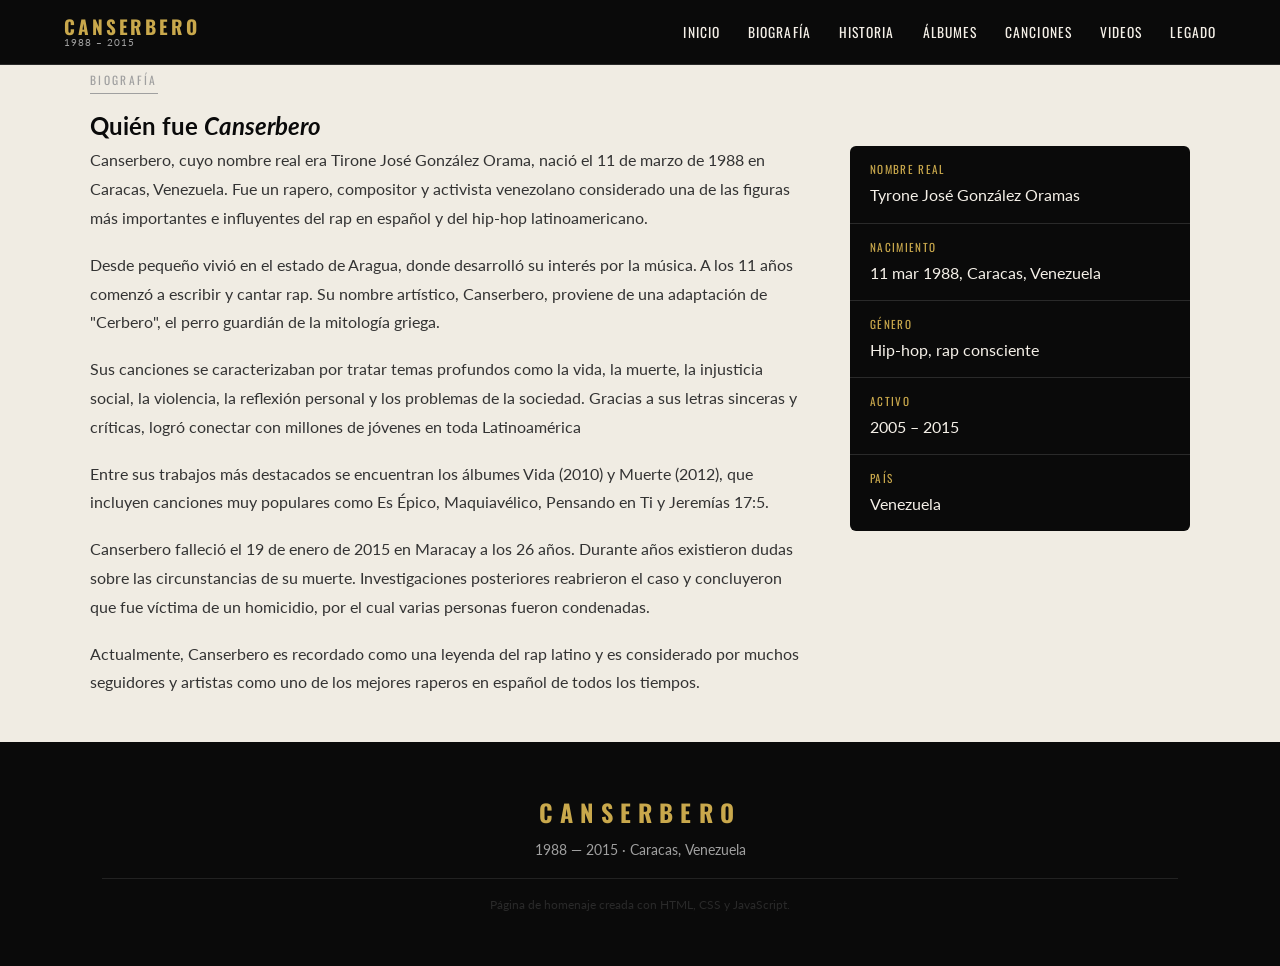
<file: biografia.html>
<!DOCTYPE html>
<html lang="en">

<head>
    <meta charset="UTF-8">
    <meta name="viewport" content="width=device-width, initial-scale=1.0">
    <title>Canserbero — Rap Eterno</title>
    <link rel="preconnect" href="https://fonts.googleapis.com">
    <link
        href="https://fonts.googleapis.com/css2?family=Oswald:wght@300;400;600;700&family=Lato:wght@300;400;700&display=swap"
        rel="stylesheet">
    <link rel="stylesheet" href="Style.css">
    <link rel="icon" href="https://i1.sndcdn.com/artworks-000104648677-rfxlzx-t1080x1080.jpg" type="image/png">
</head>

<body>
    <nav id="navbar">
        <div class="nav-logo">
            <span class="logo-principal">CANSERBERO</span>
            <span class="logo-sub">1988 – 2015</span>
        </div>
        <!-- Botón hamburguesa para móvil -->
        <button class="hamburguesa" id="hamburguesa" aria-label="Abrir menú">
            <span></span><span></span><span></span>
        </button>
        <ul class="nav-links" id="nav-links">
            <li><a href="index.html">Inicio</a></li>
            <li><a href="biografia.html">Biografía</a></li>
            <li><a href="Historia.html">Historia</a></li>
            <li><a href="Albumes.html">Álbumes</a></li>
            <li><a href="Canciones.html">Canciones</a></li>
            <li><a href="Videos.html">Videos</a></li>
            <li><a href="Legado.html">Legado</a></li>
        </ul>
    </nav>

    <div class="seccion-inner">
        <span class="etiqueta">Biografía</span>
        <h2>Quién fue <em>Canserbero</em></h2>
        <div class="bio-grid">
            <div class="bio-texto">
                <p>
                    Canserbero, cuyo nombre real era Tirone José González Orama, nació el 11 de marzo de 1988 en
                    Caracas, Venezuela. Fue un rapero, compositor y activista venezolano considerado una de las figuras
                    más importantes e influyentes del rap en español y del hip-hop latinoamericano.
                </p>
                <p>
                    Desde pequeño vivió en el estado de Aragua, donde desarrolló su interés por la música. A los 11 años
                    comenzó a escribir y cantar rap. Su nombre artístico, Canserbero, proviene de una adaptación de
                    "Cerbero", el perro guardián de la mitología griega.
                </p>
                <p>
                    Sus canciones se caracterizaban por tratar temas profundos como la vida, la muerte, la injusticia
                    social, la violencia, la reflexión personal y los problemas de la sociedad. Gracias a sus letras
                    sinceras y críticas, logró conectar con millones de jóvenes en toda Latinoamérica
                </p>
                <p>
                    Entre sus trabajos más destacados se encuentran los álbumes Vida (2010) y Muerte (2012), que
                    incluyen canciones muy populares como Es Épico, Maquiavélico, Pensando en Ti y Jeremías 17:5.
                </p>
                <p>
                    Canserbero falleció el 19 de enero de 2015 en Maracay a los 26 años. Durante años existieron dudas
                    sobre las circunstancias de su muerte. Investigaciones posteriores reabrieron el caso y concluyeron
                    que fue víctima de un homicidio, por el cual varias personas fueron condenadas.
                </p>
                <p>
                    Actualmente, Canserbero es recordado como una leyenda del rap latino y es considerado por muchos
                    seguidores y artistas como uno de los mejores raperos en español de todos los tiempos.
                </p>
            </div>
            <div class="bio-datos">
                <div class="dato"><span class="dato-label">Nombre real</span><span>Tyrone José González Oramas</span>
                </div>
                <div class="dato"><span class="dato-label">Nacimiento</span><span>11 mar 1988, Caracas, Venezuela</span>
                </div>
                <div class="dato"><span class="dato-label">Género</span><span>Hip-hop, rap consciente</span></div>
                <div class="dato"><span class="dato-label">Activo</span><span>2005 – 2015</span></div>
                <div class="dato"><span class="dato-label">País</span><span>Venezuela </span></div>
            </div>
        </div>
    </div>
    <br>


  <footer>
    <div class="footer-inner">
        <p class="footer-nombre">CANSERBERO</p>
        <p class="footer-sub">1988 — 2015 · Caracas, Venezuela</p>
        <p class="footer-nota">Página de homenaje creada con HTML, CSS y JavaScript.</p>
    </div>
  </footer>

  <script src="script.js"></script>
  
</body>
</html>
</file>
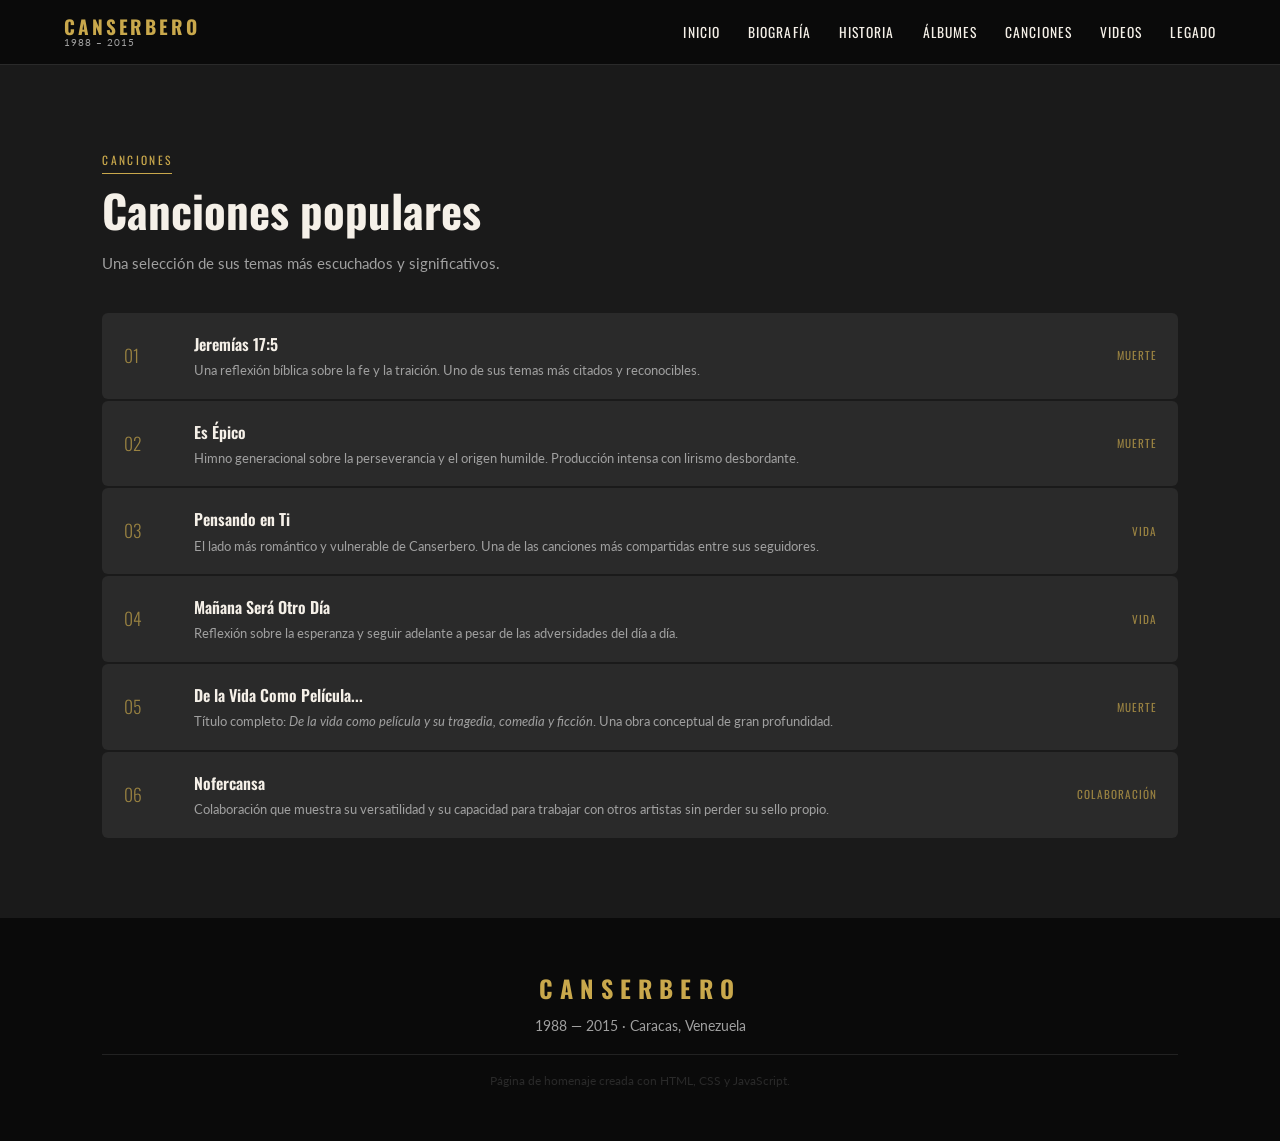
<file: Canciones.html>
<!DOCTYPE html>
<html lang="es">
<head>
    <meta charset="UTF-8">
    <meta name="viewport" content="width=device-width, initial-scale=1.0">
    <title>Canserbero — Rap Eterno</title>
    <!-- Google Fonts: Oswald para títulos, Lato para cuerpo -->
    <link rel="preconnect" href="https://fonts.googleapis.com">
    <link href="https://fonts.googleapis.com/css2?family=Oswald:wght@300;400;600;700&family=Lato:wght@300;400;700&display=swap" rel="stylesheet">
    <link rel="stylesheet" href="Style.css">
    <link rel="icon" href="https://i1.sndcdn.com/artworks-000104648677-rfxlzx-t1080x1080.jpg" type="image/png">
</head>
<body>

    <nav id="navbar">
        <div class="nav-logo">
            <span class="logo-principal">CANSERBERO</span>
            <span class="logo-sub">1988 – 2015</span>
        </div>
        <!-- Botón hamburguesa para móvil -->
        <button class="hamburguesa" id="hamburguesa" aria-label="Abrir menú">
            <span></span><span></span><span></span>
        </button>
        <ul class="nav-links" id="nav-links">
            <li><a href="index.html">Inicio</a></li>
            <li><a href="biografia.html">Biografía</a></li>
            <li><a href="Historia.html">Historia</a></li>
            <li><a href="Albumes.html">Álbumes</a></li>
            <li><a href="Canciones.html">Canciones</a></li>
            <li><a href="Videos.html">Videos</a></li>
            <li><a href="Legado.html">Legado</a></li>
        </ul>
    </nav>    

 

    <!-- ===== CANCIONES ===== -->
    <section id="canciones" class="seccion seccion-oscura">
        <div class="seccion-inner">
            <span class="etiqueta etiqueta-dorada">Canciones</span>
            <h2>Canciones populares</h2>
            <p class="seccion-desc">Una selección de sus temas más escuchados y significativos.</p>
            <div class="canciones-lista">
 
                <!-- Cada canción tiene número, nombre y descripción breve -->
                <div class="cancion">
                    <span class="can-num">01</span>
                    <div class="can-info">
                        <h3>Jeremías 17:5</h3>
                        <p>Una reflexión bíblica sobre la fe y la traición. Uno de sus temas más
                        citados y reconocibles.</p>
                    </div>
                    <span class="can-album">Muerte</span>
                </div>
 
                <div class="cancion">
                    <span class="can-num">02</span>
                    <div class="can-info">
                        <h3>Es Épico</h3>
                        <p>Himno generacional sobre la perseverancia y el origen humilde.
                        Producción intensa con lirismo desbordante.</p>
                    </div>
                    <span class="can-album">Muerte</span>
                </div>
 
                <div class="cancion">
                    <span class="can-num">03</span>
                    <div class="can-info">
                        <h3>Pensando en Ti</h3>
                        <p>El lado más romántico y vulnerable de Canserbero. Una de las canciones
                        más compartidas entre sus seguidores.</p>
                    </div>
                    <span class="can-album">Vida</span>
                </div>
 
                <div class="cancion">
                    <span class="can-num">04</span>
                    <div class="can-info">
                        <h3>Mañana Será Otro Día</h3>
                        <p>Reflexión sobre la esperanza y seguir adelante a pesar de las
                        adversidades del día a día.</p>
                    </div>
                    <span class="can-album">Vida</span>
                </div>
 
                <div class="cancion">
                    <span class="can-num">05</span>
                    <div class="can-info">
                        <h3>De la Vida Como Película...</h3>
                        <p>Título completo: <em>De la vida como película y su tragedia, comedia
                        y ficción</em>. Una obra conceptual de gran profundidad.</p>
                    </div>
                    <span class="can-album">Muerte</span>
                </div>
 
                <div class="cancion">
                    <span class="can-num">06</span>
                    <div class="can-info">
                        <h3>Nofercansa</h3>
                        <p>Colaboración que muestra su versatilidad y su capacidad para trabajar
                        con otros artistas sin perder su sello propio.</p>
                    </div>
                    <span class="can-album">Colaboración</span>
                </div>
 
            </div>
        </div>
    </section>
        <footer>
        <div class="footer-inner">
            <p class="footer-nombre">CANSERBERO</p>
            <p class="footer-sub">1988 — 2015 · Caracas, Venezuela</p>
            <p class="footer-nota">Página de homenaje creada con HTML, CSS y JavaScript.</p>
        </div>
    </footer>
    <script src="script.js"></script>
</body>   
</html>
</file>
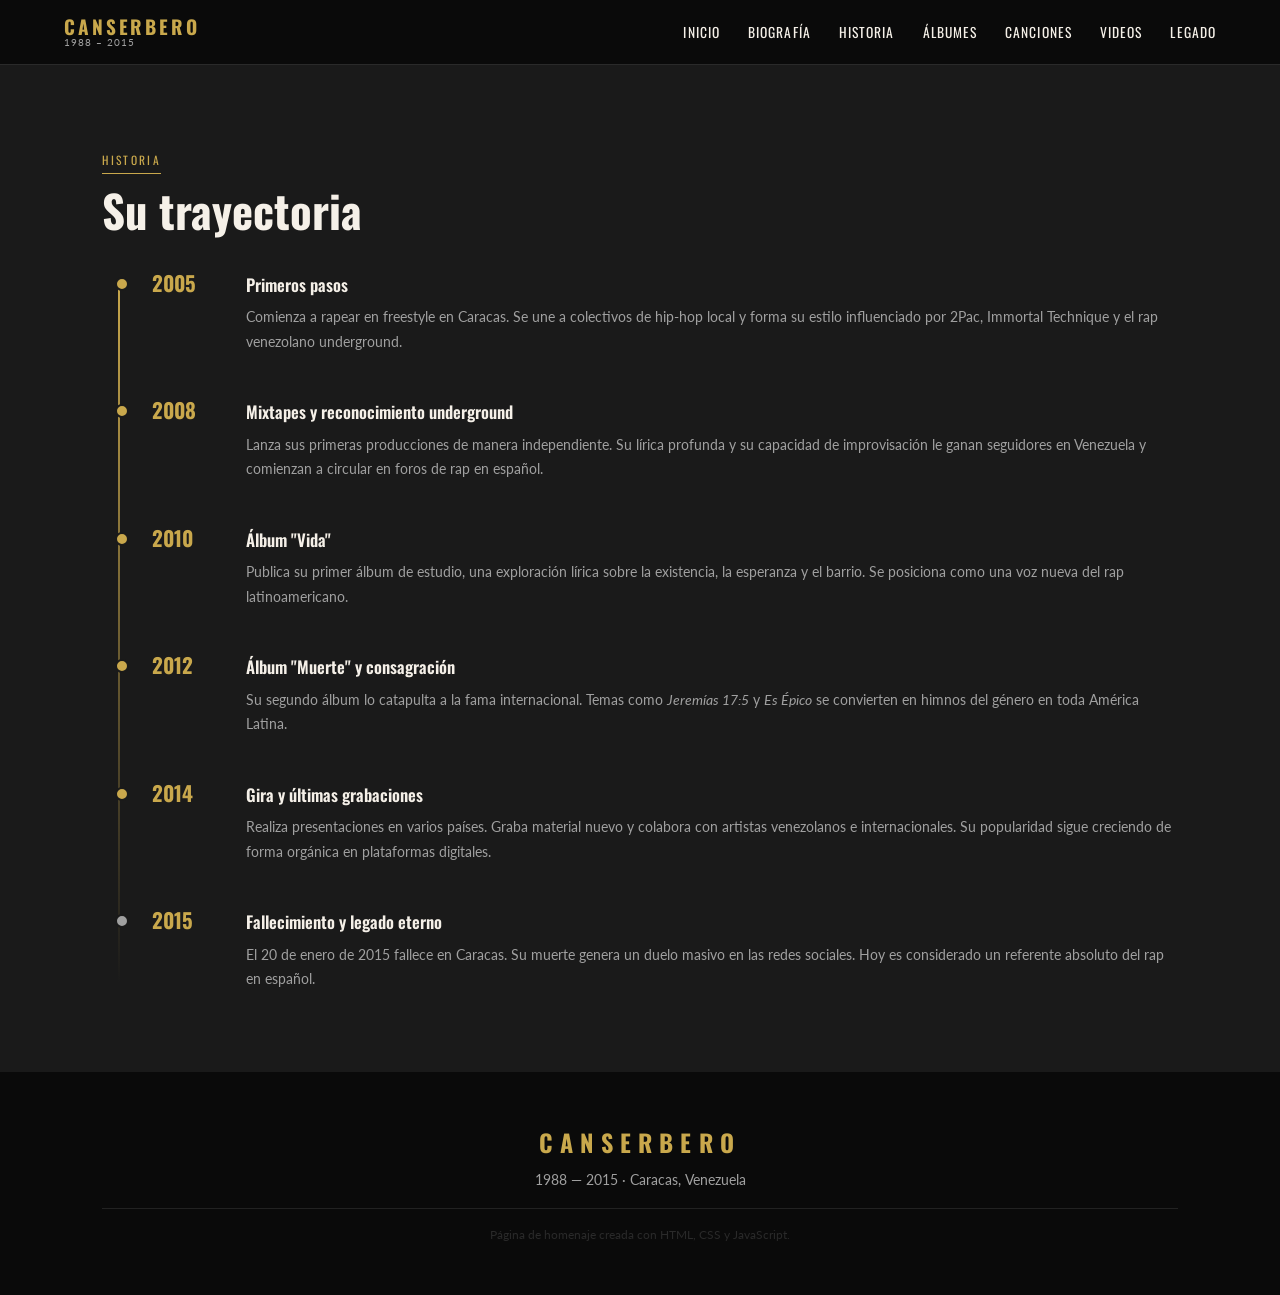
<file: Historia.html>
<!DOCTYPE html>
<html lang="es">
<head>
    <meta charset="UTF-8">
    <meta name="viewport" content="width=device-width, initial-scale=1.0">
    <title>Canserbero — Rap Eterno</title>
    <!-- Google Fonts: Oswald para títulos, Lato para cuerpo -->
    <link rel="preconnect" href="https://fonts.googleapis.com">
    <link href="https://fonts.googleapis.com/css2?family=Oswald:wght@300;400;600;700&family=Lato:wght@300;400;700&display=swap" rel="stylesheet">
    <link rel="stylesheet" href="Style.css">
    <link rel="icon" href="https://i1.sndcdn.com/artworks-000104648677-rfxlzx-t1080x1080.jpg" type="image/png">
</head>
<body>

    <nav id="navbar">
        <div class="nav-logo">
            <span class="logo-principal">CANSERBERO</span>
            <span class="logo-sub">1988 – 2015</span>
        </div>
        <!-- Botón hamburguesa para móvil -->
        <button class="hamburguesa" id="hamburguesa" aria-label="Abrir menú">
            <span></span><span></span><span></span>
        </button>
        <ul class="nav-links" id="nav-links">
            <li><a href="index.html">Inicio</a></li>
            <li><a href="biografia.html">Biografía</a></li>
            <li><a href="Historia.html">Historia</a></li>
            <li><a href="Albumes.html">Álbumes</a></li>
            <li><a href="Canciones.html">Canciones</a></li>
            <li><a href="Videos.html">Videos</a></li>
            <li><a href="Legado.html">Legado</a></li>
        </ul>
    </nav>
    <!-- ===== TIMELINE / HISTORIA ===== -->
    <section id="timeline" class="seccion seccion-oscura">
        <div class="seccion-inner">
            <span class="etiqueta etiqueta-dorada">Historia</span>
            <h2>Su trayectoria</h2>
            <div class="timeline">

                <div class="tl-item">
                    <div class="tl-año">2005</div>
                    <div class="tl-contenido">
                        <h3>Primeros pasos</h3>
                        <p>Comienza a rapear en freestyle en Caracas. Se une a colectivos de
                        hip-hop local y forma su estilo influenciado por 2Pac, Immortal Technique
                        y el rap venezolano underground.</p>
                    </div>
                </div>

                <div class="tl-item">
                    <div class="tl-año">2008</div>
                    <div class="tl-contenido">
                        <h3>Mixtapes y reconocimiento underground</h3>
                        <p>Lanza sus primeras producciones de manera independiente. Su lírica
                        profunda y su capacidad de improvisación le ganan seguidores en
                        Venezuela y comienzan a circular en foros de rap en español.</p>
                    </div>
                </div>

                <div class="tl-item">
                    <div class="tl-año">2010</div>
                    <div class="tl-contenido">
                        <h3>Álbum "Vida"</h3>
                        <p>Publica su primer álbum de estudio, una exploración lírica sobre
                        la existencia, la esperanza y el barrio. Se posiciona como una voz
                        nueva del rap latinoamericano.</p>
                    </div>
                </div>

                <div class="tl-item">
                    <div class="tl-año">2012</div>
                    <div class="tl-contenido">
                        <h3>Álbum "Muerte" y consagración</h3>
                        <p>Su segundo álbum lo catapulta a la fama internacional. Temas como
                        <em>Jeremías 17:5</em> y <em>Es Épico</em> se convierten en himnos del
                        género en toda América Latina.</p>
                    </div>
                </div>

                <div class="tl-item">
                    <div class="tl-año">2014</div>
                    <div class="tl-contenido">
                        <h3>Gira y últimas grabaciones</h3>
                        <p>Realiza presentaciones en varios países. Graba material nuevo y
                        colabora con artistas venezolanos e internacionales. Su popularidad
                        sigue creciendo de forma orgánica en plataformas digitales.</p>
                    </div>
                </div>

                <div class="tl-item tl-item--final">
                    <div class="tl-año">2015</div>
                    <div class="tl-contenido">
                        <h3>Fallecimiento y legado eterno</h3>
                        <p>El 20 de enero de 2015 fallece en Caracas. Su muerte genera un
                        duelo masivo en las redes sociales. Hoy es considerado un referente
                        absoluto del rap en español.</p>
                    </div>
                </div>

            </div>
        </div>
    </section>
    <footer>
        <div class="footer-inner">
            <p class="footer-nombre">CANSERBERO</p>
            <p class="footer-sub">1988 — 2015 · Caracas, Venezuela</p>
            <p class="footer-nota">Página de homenaje creada con HTML, CSS y JavaScript.</p>
        </div>
    </footer> 
    <script src="script.js"></script>
</body>
</html>
</file>
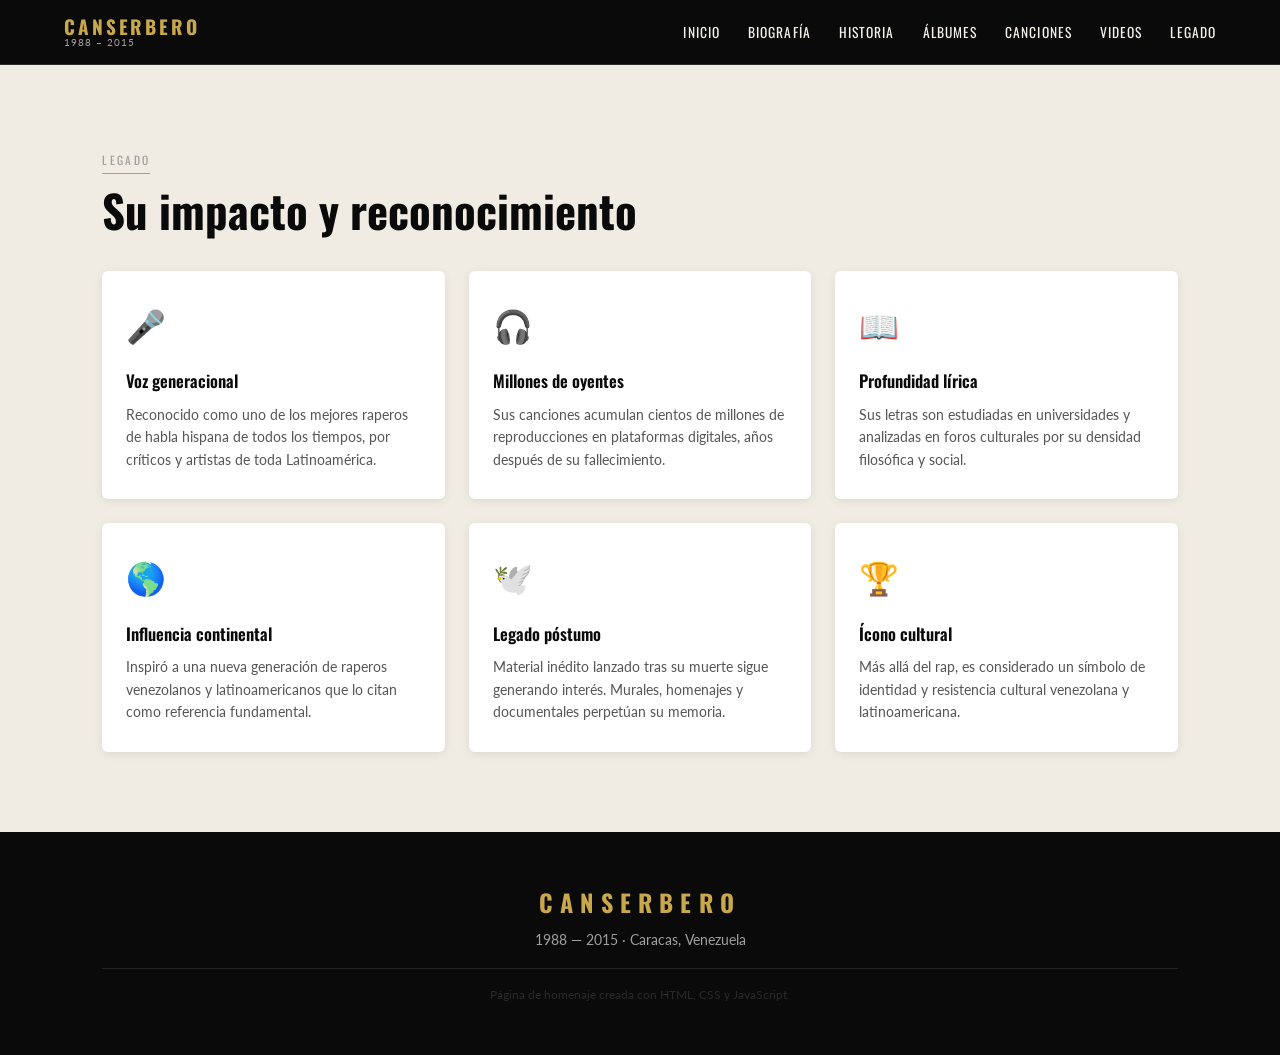
<file: Legado.html>
<!DOCTYPE html>
<html lang="en">
<head>
    <meta charset="UTF-8">
    <meta name="viewport" content="width=device-width, initial-scale=1.0">
    <title>Canserbero — Rap Eterno</title>
    <link rel="preconnect" href="https://fonts.googleapis.com">
    <link href="https://fonts.googleapis.com/css2?family=Oswald:wght@300;400;600;700&family=Lato:wght@300;400;700&display=swap" rel="stylesheet">
    <link rel="stylesheet" href="Style.css">
    <link rel="icon" href="https://i1.sndcdn.com/artworks-000104648677-rfxlzx-t1080x1080.jpg" type="image/png">
</head>
<body>
     <nav id="navbar">
        <div class="nav-logo">
            <span class="logo-principal">CANSERBERO</span>
            <span class="logo-sub">1988 – 2015</span>
        </div>
        <!-- Botón hamburguesa para móvil -->
        <button class="hamburguesa" id="hamburguesa" aria-label="Abrir menú">
            <span></span><span></span><span></span>
        </button>
        <ul class="nav-links" id="nav-links">
            <li><a href="index.html">Inicio</a></li>
            <li><a href="biografia.html">Biografía</a></li>
            <li><a href="Historia.html">Historia</a></li>
            <li><a href="Albumes.html">Álbumes</a></li>
            <li><a href="Canciones.html">Canciones</a></li>
            <li><a href="Videos.html">Videos</a></li>
            <li><a href="Legado.html">Legado</a></li>
        </ul>
    </nav>
        <!-- ===== LEGADO ===== -->
    <section id="legado" class="seccion seccion-clara">
        <div class="seccion-inner">
            <span class="etiqueta">Legado</span>
            <h2>Su impacto y reconocimiento</h2>
            <div class="logros-grid">

                <div class="logro-card">
                    <div class="logro-icono">🎤</div>
                    <h3>Voz generacional</h3>
                    <p>Reconocido como uno de los mejores raperos de habla hispana de todos
                    los tiempos, por críticos y artistas de toda Latinoamérica.</p>
                </div>

                <div class="logro-card">
                    <div class="logro-icono">🎧</div>
                    <h3>Millones de oyentes</h3>
                    <p>Sus canciones acumulan cientos de millones de reproducciones en
                    plataformas digitales, años después de su fallecimiento.</p>
                </div>

                <div class="logro-card">
                    <div class="logro-icono">📖</div>
                    <h3>Profundidad lírica</h3>
                    <p>Sus letras son estudiadas en universidades y analizadas en foros
                    culturales por su densidad filosófica y social.</p>
                </div>

                <div class="logro-card">
                    <div class="logro-icono">🌎</div>
                    <h3>Influencia continental</h3>
                    <p>Inspiró a una nueva generación de raperos venezolanos y
                    latinoamericanos que lo citan como referencia fundamental.</p>
                </div>

                <div class="logro-card">
                    <div class="logro-icono">🕊️</div>
                    <h3>Legado póstumo</h3>
                    <p>Material inédito lanzado tras su muerte sigue generando interés.
                    Murales, homenajes y documentales perpetúan su memoria.</p>
                </div>

                <div class="logro-card">
                    <div class="logro-icono">🏆</div>
                    <h3>Ícono cultural</h3>
                    <p>Más allá del rap, es considerado un símbolo de identidad y resistencia
                    cultural venezolana y latinoamericana.</p>
                </div>

            </div>
        </div>
    </section>

    <footer>
        <div class="footer-inner">
            <p class="footer-nombre">CANSERBERO</p>
            <p class="footer-sub">1988 — 2015 · Caracas, Venezuela</p>
            <p class="footer-nota">Página de homenaje creada con HTML, CSS y JavaScript.</p>
        </div>
    </footer>   
    <script src="script.js"></script>
    
</body>
</html>
</file>
<file: Style.css>
:root {
    --negro:      #0a0a0a;
    --humo:       #1a1a1a;
    --humo-medio: #2a2a2a;
    --dorado:     #c9a84c;
    --dorado-clr: #e8c96a;
    --gris-texto: #a0a0a0;
    --blanco-roto:#f5f0e8;
    --claro:      #f0ece3;

    --fuente-titulo: 'Oswald', sans-serif;
    --fuente-cuerpo: 'Lato', sans-serif;

    --nav-alto: 65px;
    --radio:    6px;
    --sombra:   0 4px 20px rgba(0,0,0,.35);
}

* { margin: 0; padding: 0; box-sizing: border-box; }

html { scroll-behavior: smooth; }

body {
    font-family: var(--fuente-cuerpo);
    background: var(--claro);
    color: var(--negro);
    line-height: 1.7;
}

#navbar {
    position: sticky;
    top: 0;
    z-index: 100;
    background: var(--negro);
    display: flex;
    align-items: center;
    justify-content: space-between;
    padding: 0 5%;
    height: var(--nav-alto);
    border-bottom: 1px solid var(--humo-medio);
}

.nav-logo {
    display: flex;
    flex-direction: column;
    line-height: 1.1;
}

.logo-principal {
    font-family: var(--fuente-titulo);
    font-weight: 700;
    font-size: 1.2rem;
    letter-spacing: .15em;
    color: var(--dorado);
}

.logo-sub {
    font-size: .65rem;
    color: var(--gris-texto);
    letter-spacing: .1em;
}

.nav-links {
    list-style: none;
    display: flex;
    gap: 28px;
}

.nav-links a {
    font-family: var(--fuente-titulo);
    font-size: .85rem;
    font-weight: 400;
    letter-spacing: .08em;
    color: var(--blanco-roto);
    text-decoration: none;
    text-transform: uppercase;
    transition: color .2s;
}

.nav-links a:hover { color: var(--dorado); }

.hamburguesa {
    display: none;
    flex-direction: column;
    gap: 5px;
    background: none;
    border: none;
    cursor: pointer;
    padding: 4px;
}

.hamburguesa span {
    display: block;
    width: 24px;
    height: 2px;
    background: var(--blanco-roto);
    transition: transform .3s, opacity .3s;
}

/* ============================================
   HERO
   ============================================ */
.hero {
    background: var(--negro);
    color: var(--blanco-roto);
    min-height: calc(100vh - var(--nav-alto));
    display: flex;
    align-items: center;
    justify-content: space-between;
    gap: 40px;
    padding: 80px 8%;
    position: relative;
}

/* Línea dorada animada — elemento firma del diseño */
.hero-linea {
    left: 0;
    top: 0;
    width: 4px;
    height: 0;
    background: linear-gradient(to bottom, var(--dorado), transparent);
    animation: linea-crecer 1.4s ease forwards .3s;
}


.hero-contenido {
    flex: 1;
    max-width: 540px;
    animation: fade-up .9s ease forwards;
    opacity: 0;
    transform: translateY(30px);
}

@keyframes fade-up {
    to { opacity: 1; transform: translateY(0); }
}

.hero-eyebrow {
    font-family: var(--fuente-titulo);
    font-weight: 300;
    letter-spacing: .2em;
    font-size: .8rem;
    color: var(--dorado);
    text-transform: uppercase;
    margin-bottom: 12px;
}

.hero-titulo {
    font-family: var(--fuente-titulo);
    font-size: clamp(3.5rem, 8vw, 6.5rem);
    font-weight: 700;
    letter-spacing: .05em;
    line-height: 1;
    color: var(--blanco-roto);
    margin-bottom: 18px;
}

.hero-subtitulo {
    font-size: 1.1rem;
    color: var(--gris-texto);
    font-weight: 300;
    margin-bottom: 24px;
}

.hero-fechas {
    display: flex;
    align-items: center;
    gap: 12px;
    font-family: var(--fuente-titulo);
    font-size: .85rem;
    letter-spacing: .1em;
    color: var(--dorado);
    margin-bottom: 36px;
}

.guion { color: var(--humo-medio); }

.btn-hero {
    display: inline-block;
    padding: 14px 32px;
    background: var(--dorado);
    color: var(--negro);
    font-family: var(--fuente-titulo);
    font-weight: 600;
    font-size: .9rem;
    letter-spacing: .1em;
    text-transform: uppercase;
    text-decoration: none;
    border-radius: var(--radio);
    transition: background .2s, color .2s;
}

.btn-hero:hover { background: var(--dorado-clr); }

.hero-imagen-wrap {
    flex: 0 0 auto;
    animation: fade-up .9s ease forwards .25s;
    opacity: 0;
    transform: translateY(30px);
}

.hero-img {
    width: clamp(220px, 30vw, 380px);
    border-radius: 4px;
    object-fit: cover;
    box-shadow: var(--sombra);
    border-left: 3px solid var(--dorado);
}

/*SECCIONES — ESTRUCTURA COMÚN*/
.seccion { padding: 80px 8%; }

.seccion-inner { max-width: 1100px; margin: 0 auto; }

.seccion-clara { background: var(--claro); }
.seccion-oscura { background: var(--humo); color: var(--blanco-roto); }

.etiqueta {
    display: inline-block;
    font-family: var(--fuente-titulo);
    font-size: .72rem;
    letter-spacing: .2em;
    text-transform: uppercase;
    color: var(--gris-texto);
    border-bottom: 1px solid var(--gris-texto);
    padding-bottom: 3px;
    margin-bottom: 12px;
}

.etiqueta-dorada { color: var(--dorado); border-color: var(--dorado); }

.seccion h2 {
    font-family: var(--fuente-titulo);
    font-size: clamp(1.8rem, 3.5vw, 2.8rem);
    font-weight: 700;
    margin-bottom: 36px;
    line-height: 1.1;
}

.seccion-oscura h2 { color: var(--blanco-roto); }

.seccion h2 em {
    color: var(--dorado);
    font-style: normal;
}

.seccion-desc {
    color: var(--gris-texto);
    margin-top: -20px;
    margin-bottom: 36px;
    font-size: .95rem;
}

.bio-grid {
    display: grid;
    grid-template-columns: 1fr 340px;
    gap: 50px;
    align-items: start;
}

.bio-texto p {
    margin-bottom: 18px;
    font-size: 1rem;
    color: #333;
    line-height: 1.8;
}

.bio-datos {
    background: var(--negro);
    border-radius: var(--radio);
    overflow: hidden;
}

.dato {
    display: flex;
    flex-direction: column;
    padding: 14px 20px;
    border-bottom: 1px solid var(--humo-medio);
    color: var(--blanco-roto);
}

.dato:last-child { border-bottom: none; }

.dato-label {
    font-size: .7rem;
    letter-spacing: .12em;
    text-transform: uppercase;
    color: var(--dorado);
    margin-bottom: 2px;
    font-family: var(--fuente-titulo);
}


.timeline {
    position: relative;
    padding-left: 50px;
}

/* Línea vertical continua */
.timeline::before {
    content: '';
    position: absolute;
    left: 16px;
    top: 8px;
    bottom: 8px;
    width: 2px;
    background: linear-gradient(to bottom, var(--dorado), transparent);
}

.tl-item {
    position: relative;
    display: grid;
    grid-template-columns: 70px 1fr;
    gap: 24px;
    margin-bottom: 44px;
    align-items: start;
}

.tl-item:last-child { margin-bottom: 0; }

/* Punto de la línea */
.tl-item::before {
    content: '';
    position: absolute;
    left: -37px;
    top: 6px;
    width: 10px;
    height: 10px;
    border-radius: 50%;
    background: var(--dorado);
    border: 2px solid var(--humo);
}

.tl-item--final::before { background: var(--gris-texto); }

.tl-año {
    font-family: var(--fuente-titulo);
    font-size: 1.3rem;
    font-weight: 700;
    color: var(--dorado);
    line-height: 1;
    padding-top: 2px;
}

.tl-contenido h3 {
    font-family: var(--fuente-titulo);
    font-size: 1.05rem;
    font-weight: 600;
    color: var(--blanco-roto);
    margin-bottom: 6px;
}

.tl-contenido p {
    font-size: .9rem;
    color: var(--gris-texto);
    line-height: 1.7;
}

.albumes-grid {
    display: grid;
    grid-template-columns: repeat(auto-fit, minmax(300px, 1fr));
    gap: 30px;
}

.album-card {
    background: white;
    border-radius: var(--radio);
    overflow: hidden;
    box-shadow: 0 2px 12px rgba(0,0,0,.1);
    transition: transform .25s, box-shadow .25s;
}

.album-card:hover {
    transform: translateY(-5px);
    box-shadow: 0 8px 28px rgba(0,0,0,.18);
}

.album-card--destacado {
    border: 2px solid var(--dorado);
}

.album-img-wrap {
    position: relative;
    overflow: hidden;
}

.album-img-wrap img {
    width: 100%;
    aspect-ratio: 1;
    object-fit: cover;
    display: block;
    transition: transform .4s;
}

.album-card:hover .album-img-wrap img { transform: scale(1.04); }

.album-overlay {
    position: absolute;
    top: 12px;
    right: 12px;
    background: var(--negro);
    color: var(--dorado);
    font-family: var(--fuente-titulo);
    font-size: .8rem;
    letter-spacing: .1em;
    padding: 4px 10px;
    border-radius: 3px;
}

.album-info { padding: 22px; }

.album-info h3 {
    font-family: var(--fuente-titulo);
    font-size: 1.5rem;
    font-weight: 700;
    margin-bottom: 4px;
}

.album-año {
    font-size: .8rem;
    color: var(--gris-texto);
    margin-bottom: 12px;
    letter-spacing: .05em;
}

.album-info p { font-size: .9rem; color: #555; line-height: 1.6; }

.badge {
    display: inline-block;
    margin-top: 12px;
    background: var(--dorado);
    color: var(--negro);
    font-family: var(--fuente-titulo);
    font-size: .7rem;
    font-weight: 700;
    letter-spacing: .1em;
    text-transform: uppercase;
    padding: 3px 10px;
    border-radius: 3px;
}

.canciones-lista {
    display: flex;
    flex-direction: column;
    gap: 2px;
}

.cancion {
    display: grid;
    grid-template-columns: 50px 1fr auto;
    align-items: center;
    gap: 20px;
    padding: 18px 20px;
    background: var(--humo-medio);
    border-radius: var(--radio);
    border-left: 2px solid transparent;
    transition: border-color .2s, background .2s;
}

.cancion:hover {
    border-left-color: var(--dorado);
    background: #333;
}

.can-num {
    font-family: var(--fuente-titulo);
    font-size: 1.1rem;
    font-weight: 300;
    color: var(--dorado);
    opacity: .7;
}

.can-info h3 {
    font-family: var(--fuente-titulo);
    font-size: 1rem;
    font-weight: 600;
    color: var(--blanco-roto);
    margin-bottom: 3px;
}

.can-info p {
    font-size: .82rem;
    color: var(--gris-texto);
    line-height: 1.5;
}

.can-album {
    font-family: var(--fuente-titulo);
    font-size: .7rem;
    letter-spacing: .1em;
    text-transform: uppercase;
    color: var(--dorado);
    opacity: .7;
    white-space: nowrap;
}

.videos-grid {
    display: grid;
    grid-template-columns: repeat(auto-fit, minmax(280px, 1fr));
    gap: 28px;
}

/* Contenedor con relación de aspecto 16:9 */
.video-wrap {
    position: relative;
    padding-bottom: 56.25%;
    overflow: hidden;
    border-radius: var(--radio);
    background: var(--negro);
    box-shadow: var(--sombra);
}

.video-wrap iframe {
    position: absolute;
    width: 100%;
    height: 100%;
}

.video-titulo {
    font-family: var(--fuente-titulo);
    font-size: .9rem;
    color: #444;
}


.seccion-frases { text-align: center; }

.frase-display {
    max-width: 680px;
    margin: 0 auto 32px;
    padding: 40px;
    border: 1px solid var(--humo-medio);
    border-radius: var(--radio);
    background: var(--humo-medio);
    min-height: 160px;
    display: flex;
    flex-direction: column;
    align-items: center;
    justify-content: center;
    gap: 16px;
    transition: opacity .3s;
}

blockquote {
    font-size: clamp(1rem, 2vw, 1.3rem);
    font-style: italic;
    color: var(--blanco-roto);
    line-height: 1.6;
    font-weight: 300;
}

cite {
    font-size: .82rem;
    color: var(--dorado);
    font-style: normal;
    letter-spacing: .1em;
    font-family: var(--fuente-titulo);
}

.btn-frase {
    padding: 12px 30px;
    background: transparent;
    border: 1px solid var(--dorado);
    color: var(--dorado);
    font-family: var(--fuente-titulo);
    font-size: .85rem;
    letter-spacing: .1em;
    text-transform: uppercase;
    cursor: pointer;
    border-radius: var(--radio);
    transition: background .2s, color .2s;
}

.btn-frase:hover {
    background: var(--dorado);
    color: var(--negro);
}

.logros-grid {
    display: grid;
    grid-template-columns: repeat(auto-fit, minmax(260px, 1fr));
    gap: 24px;
}

.logro-card {
    background: white;
    border-radius: var(--radio);
    padding: 28px 24px;
    box-shadow: 0 2px 10px rgba(0,0,0,.08);
    transition: transform .25s, box-shadow .25s;
}

.logro-card:hover {
    transform: translateY(-4px);
    box-shadow: 0 8px 22px rgba(0,0,0,.13);
    border-top-color: var(--dorado);
}

.logro-icono {
    font-size: 2rem;
    margin-bottom: 14px;
}

.logro-card h3 {
    font-family: var(--fuente-titulo);
    font-size: 1.05rem;
    font-weight: 600;
    margin-bottom: 8px;
    color: var(--negro);
}

.logro-card p { font-size: .88rem; color: #555; line-height: 1.6; }


footer {
    background: var(--negro);
    padding: 50px 8%;
    text-align: center;
}

.footer-nombre {
    font-family: var(--fuente-titulo);
    font-size: 1.5rem;
    font-weight: 700;
    letter-spacing: .3em;
    color: var(--dorado);
    margin-bottom: 6px;
}

.footer-sub {
    font-size: .85rem;
    color: var(--gris-texto);
    margin-bottom: 16px;
}

.footer-nota {
    font-size: .75rem;
    color: var(--humo-medio);
    border-top: 1px solid #222;
    padding-top: 16px;
    margin-top: 10px;
}

@media (max-width: 900px) {
    .bio-grid {
        grid-template-columns: 1fr;
    }
}

@media (max-width: 768px) {
    /* Navegación en móvil */
    .hamburguesa {
        display: flex;
    }

    .nav-links {
        display: none;
        position: absolute;
        top: var(--nav-alto);
        left: 0;
        right: 0;
        background: var(--negro);
        flex-direction: column;
        padding: 20px 5%;
        gap: 16px;
        border-top: 1px solid var(--humo-medio);
    }

    .nav-links.abierto { display: flex; }

    /* Hero apilado */
    .hero {
        flex-direction: column-reverse;
        text-align: center;
        padding: 50px 6%;
        min-height: auto;
    }

    .hero-imagen-wrap { width: 100%; text-align: center; }

    .hero-img { width: 80%; max-width: 300px; }

    .hero-fechas { justify-content: center; }


    /* Canciones sin columna de álbum */
    .cancion {
        grid-template-columns: 40px 1fr;
    }

    .can-album { display: none; }
}
</file>
